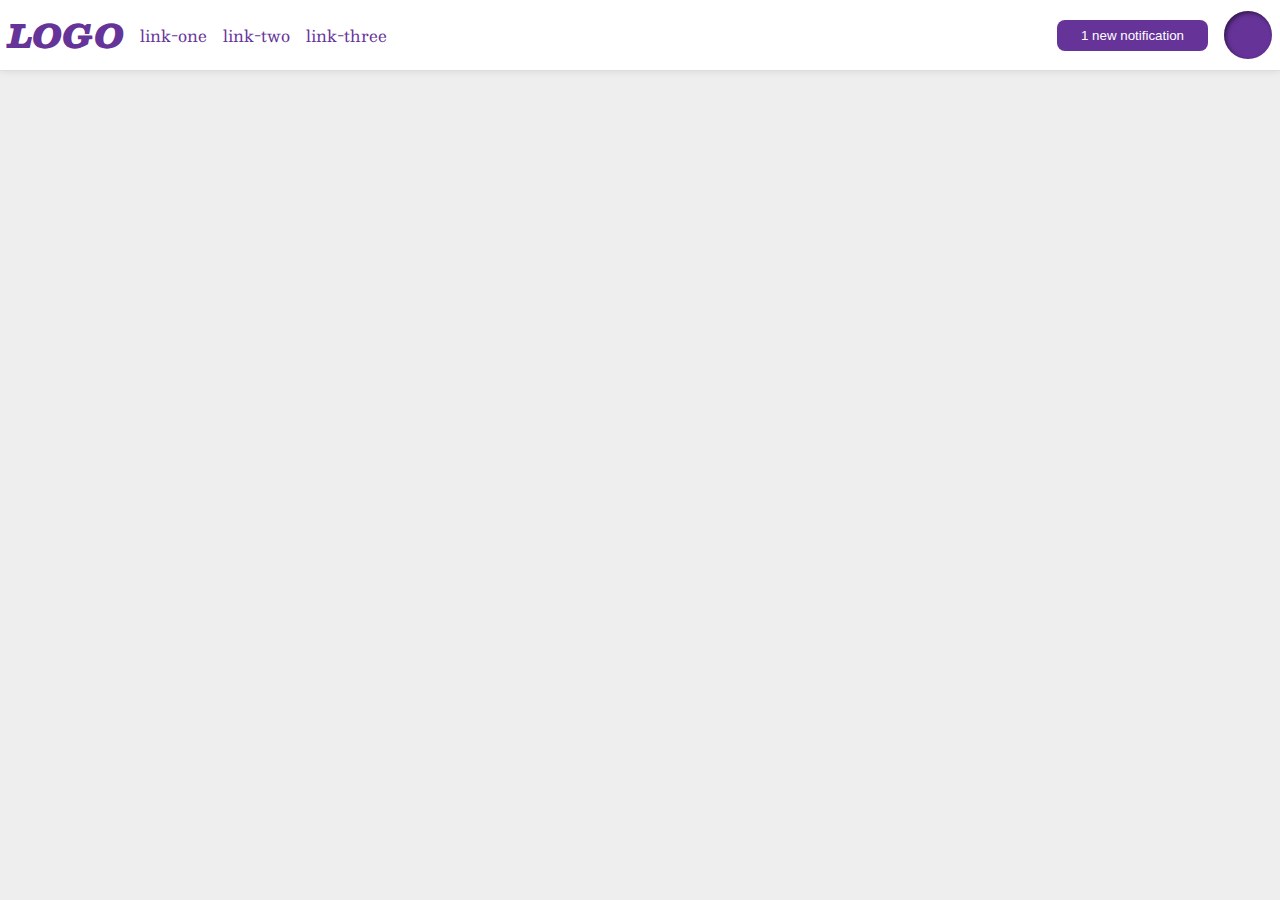
<file: flex/03-flex-header-2/index.html>
<!DOCTYPE html>
<html lang="en">
  <head>
    <meta charset="UTF-8">
    <meta http-equiv="X-UA-Compatible" content="IE=edge">
    <meta name="viewport" content="width=device-width, initial-scale=1.0">
    <title>Flex Header 2</title>
    <link rel="stylesheet" href="style.css">
  </head>
  <body>
      <div class="header">
        <div class="header-container">
          <div class="logo">
            LOGO</div>
          <ul class="links">
            <li><a href="google.com">link-one</a></li>
            <li><a href="google.com">link-two</a></li>
            <li><a href="google.com">link-three</a></li>
          </ul>
        </div>

        <div class="button-container">
          <button class="notifications">
            1 new notification</button>
          <div class="profile-image"></div>
        </div>
      </div>

  </body>
</html>
</file>
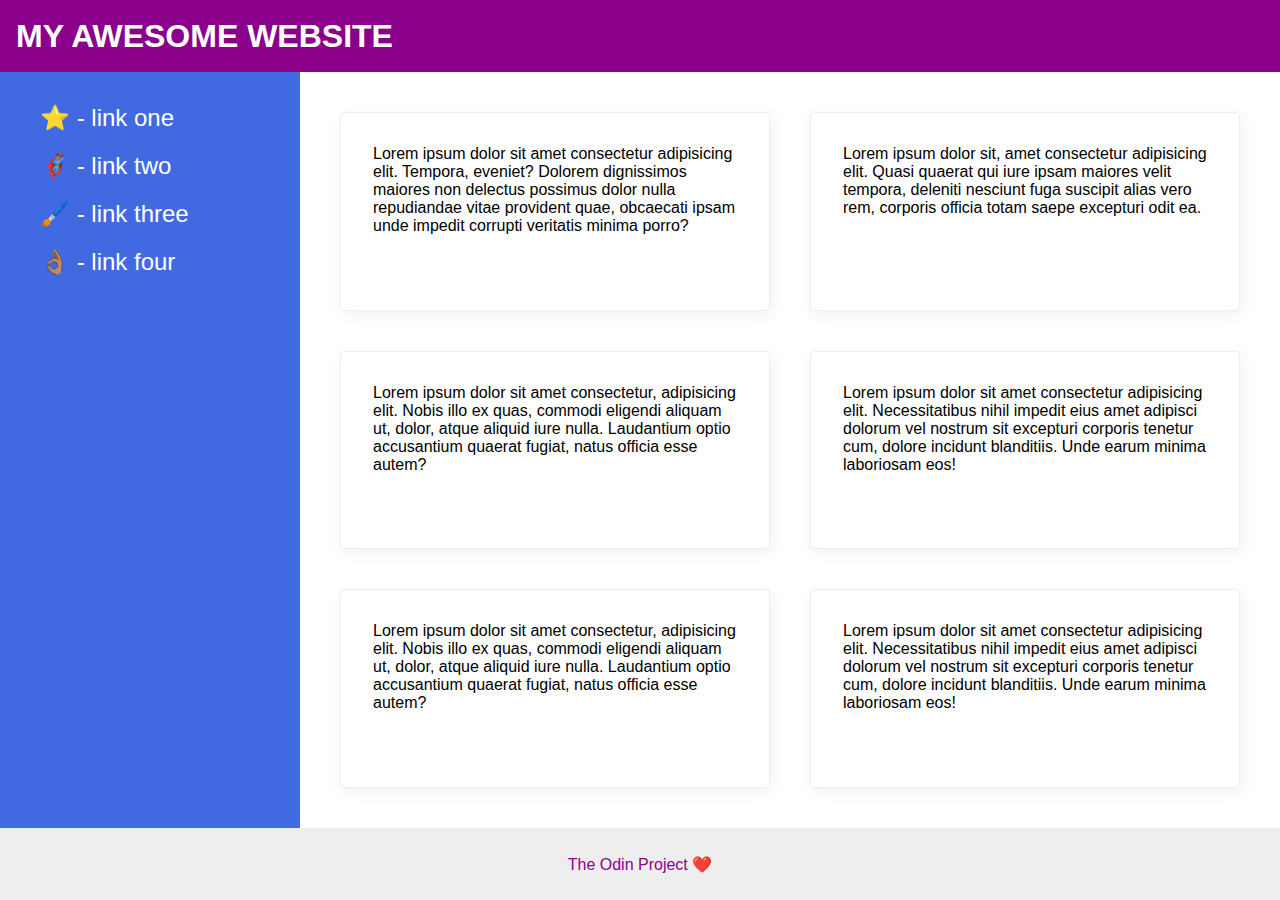
<file: flex/07-flex-layout-2/index.html>
<!DOCTYPE html>
<html lang="en">
  <head>
    <meta charset="UTF-8">
    <meta http-equiv="X-UA-Compatible" content="IE=edge">
    <meta name="viewport" content="width=device-width, initial-scale=1.0">
    <title>The Holy Grail</title>
    <link rel="stylesheet" href="style.css">
  </head>
  <body>
    <div class="header">
      MY AWESOME WEBSITE
    </div>
    <div class="split-section">
    <div class="sidebar">
      <ul>
        <li><a href="#">⭐ - link one</a></li>
        <li><a href="#">🦸🏽‍♂️ - link two</a></li>
        <li><a href="#">🖌️ - link three</a></li>
        <li><a href="#">👌🏽 - link four</a></li>
      </ul>
    </div>
    <div class="all-cards">
    <div class="card">Lorem ipsum dolor sit amet consectetur adipisicing elit. Tempora, eveniet? Dolorem dignissimos maiores non delectus possimus dolor nulla repudiandae vitae provident quae, obcaecati ipsam unde impedit corrupti veritatis minima porro?</div>
    <div class="card">Lorem ipsum dolor sit, amet consectetur adipisicing elit. Quasi quaerat qui iure ipsam maiores velit tempora, deleniti nesciunt fuga suscipit alias vero rem, corporis officia totam saepe excepturi odit ea.</div>
    <div class="card">Lorem ipsum dolor sit amet consectetur, adipisicing elit. Nobis illo ex quas, commodi eligendi aliquam ut, dolor, atque aliquid iure nulla. Laudantium optio accusantium quaerat fugiat, natus officia esse autem?</div>
    <div class="card">Lorem ipsum dolor sit amet consectetur adipisicing elit. Necessitatibus nihil impedit eius amet adipisci dolorum vel nostrum sit excepturi corporis tenetur cum, dolore incidunt blanditiis. Unde earum minima laboriosam eos!</div>
    <div class="card">Lorem ipsum dolor sit amet consectetur, adipisicing elit. Nobis illo ex quas, commodi eligendi aliquam ut, dolor, atque aliquid iure nulla. Laudantium optio accusantium quaerat fugiat, natus officia esse autem?</div>
    <div class="card">Lorem ipsum dolor sit amet consectetur adipisicing elit. Necessitatibus nihil impedit eius amet adipisci dolorum vel nostrum sit excepturi corporis tenetur cum, dolore incidunt blanditiis. Unde earum minima laboriosam eos!</div>
    </div>
  </div>
    <div class="footer">
      The Odin Project ❤️
  </body>
</html>
</file>
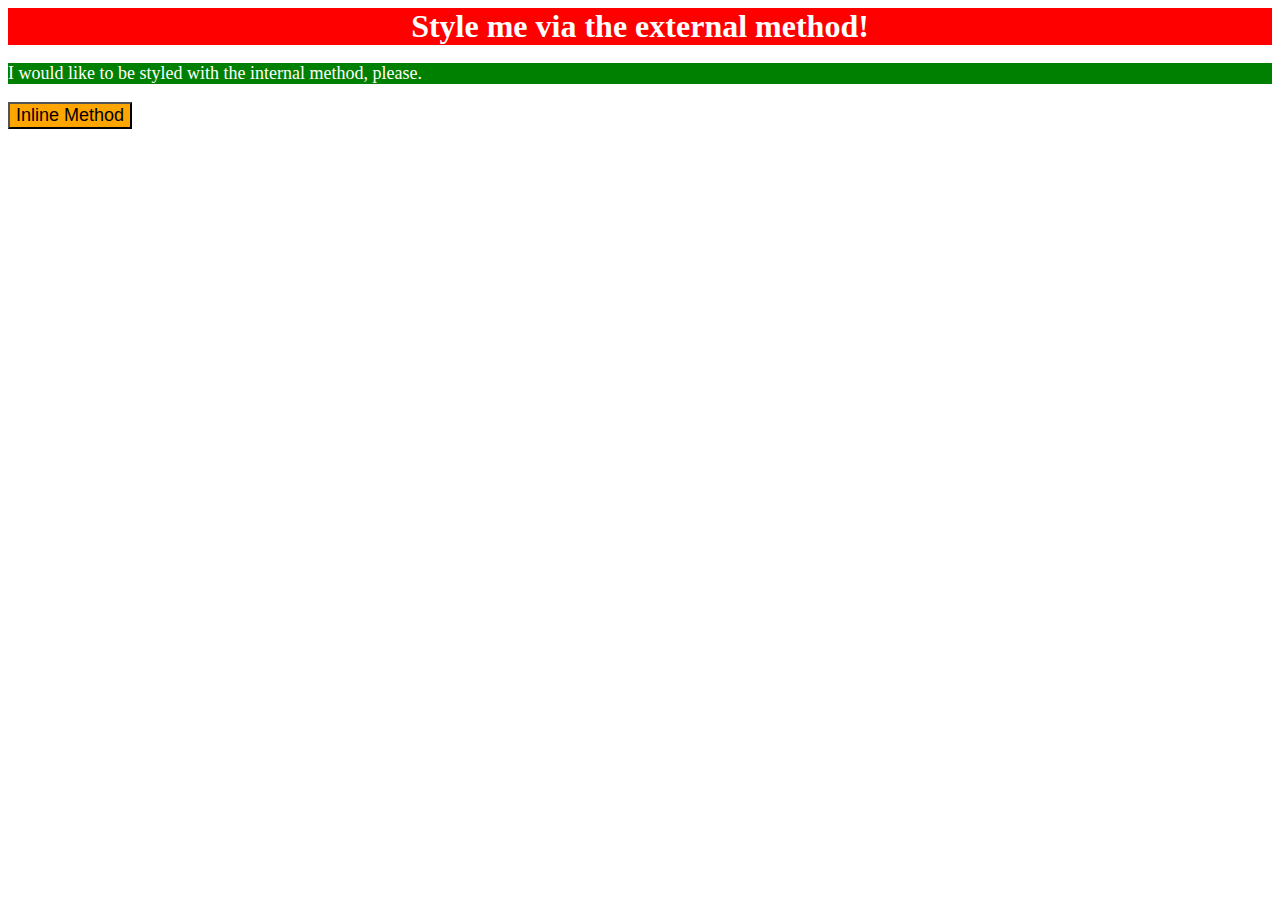
<file: foundations/01-css-methods/index.html>
<!DOCTYPE html>
<html lang="en">
  <head>
    <meta charset="UTF-8">
    <meta http-equiv="X-UA-Compatible" content="IE=edge">
    <meta name="viewport" content="width=device-width, initial-scale=1.0">
    <title>Methods for Adding CSS</title>
    <link rel="stylesheet" href="style.css" />
    <style>
      p {
        color: white;
        background-color: green;
        font-size: 18px;
      }
    </style>
  </head>
  <body>
    <div>Style me via the external method!</div>
    <p>I would like to be styled with the internal method, please.</p>
    <button style="background-color: orange; font-size: 18px;">Inline Method</button>
  </body>
</html>
</file>
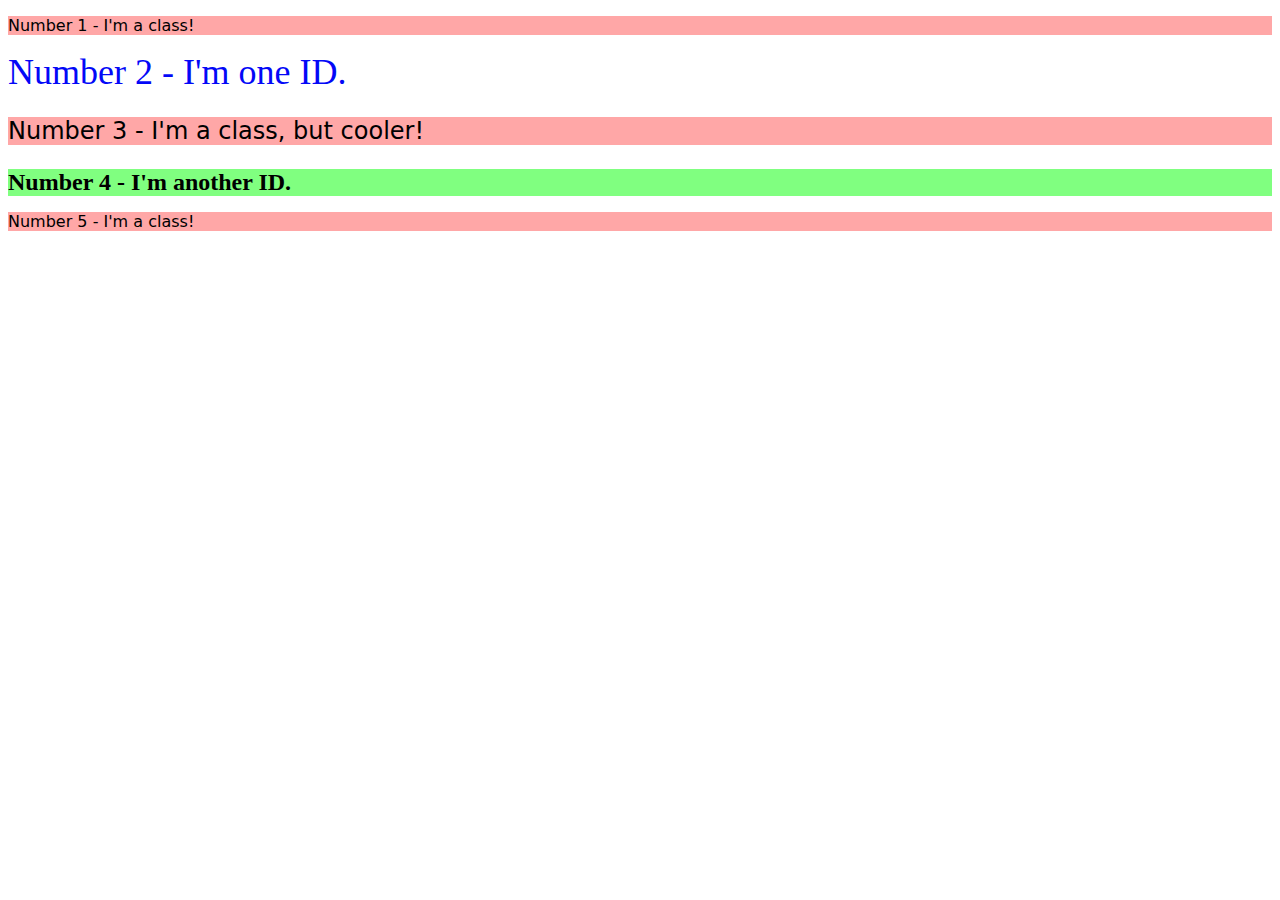
<file: foundations/02-class-id-selectors/index.html>
<!DOCTYPE html>
<html lang="en">
  <head>
    <meta charset="UTF-8">
    <meta http-equiv="X-UA-Compatible" content="IE=edge">
    <meta name="viewport" content="width=device-width, initial-scale=1.0">
    <title>Class and ID Selectors</title>
    <link rel="stylesheet" href="style.css">
  </head>
  <body>
    <p class="odd">Number 1 - I'm a class!</p>
    <div id="number-2">Number 2 - I'm one ID.</div>
    <p class="odd size">Number 3 - I'm a class, but cooler!</p>
    <div id="number-4">Number 4 - I'm another ID.</div>
    <p class="odd">Number 5 - I'm a class!</p>
  </body>
</html>
</file>
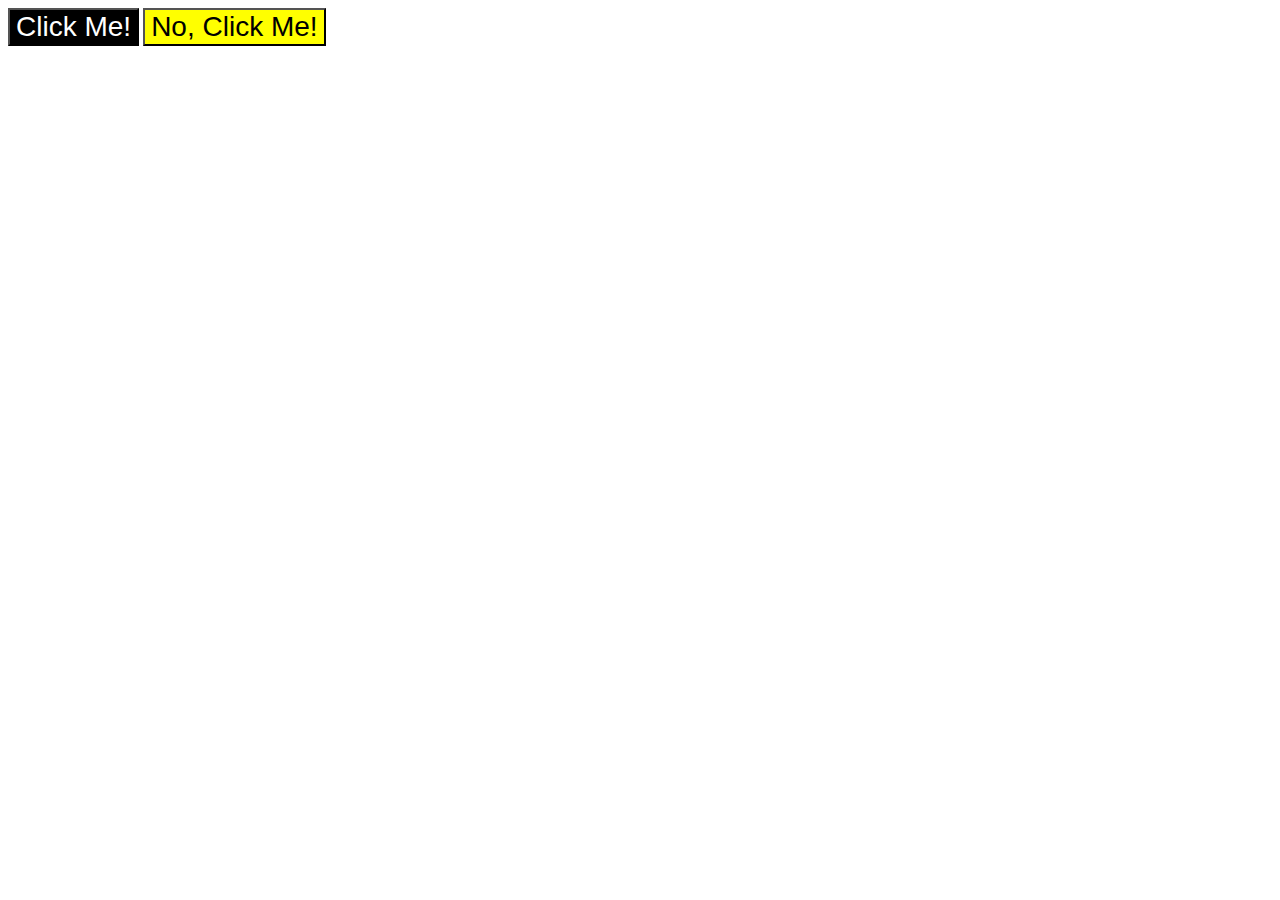
<file: foundations/03-grouping-selectors/index.html>
<!DOCTYPE html>
<html lang="en">
  <head>
    <meta charset="UTF-8">
    <meta http-equiv="X-UA-Compatible" content="IE=edge">
    <meta name="viewport" content="width=device-width, initial-scale=1.0">
    <title>Grouping Selectors</title>
    <link rel="stylesheet" href="style.css">
  </head>
  <body>
    <button class="button">Click Me!</button>
    <button class="style">No, Click Me!</button>
  </body>
</html>
</file>
<file: flex/03-flex-header-2/style.css>
/* this is some magical font-importing.  
you'll learn about it later. */
@import url('https://fonts.googleapis.com/css2?family=Besley:ital,wght@0,400;1,900&display=swap');

body {
  margin: 0;
  background: #eee;
  font-family: Besley, serif;
}

.header {
  background: white;
  border-bottom: 1px solid #ddd;
  box-shadow: 0 0 8px rgba(0,0,0,.1);
}

.profile-image {
  background: rebeccapurple;
  box-shadow: inset 2px 2px 4px rgba(0,0,0,.5);
  border-radius: 50%;
  width: 48px;
  height: 48px;
}

.logo {
  color: rebeccapurple;
  font-size: 32px;
  font-weight: 900;
  font-style: italic;
}

button {
  border: none;
  border-radius: 8px;
  background: rebeccapurple;
  color: white;
  padding: 8px 24px;
}

a {
  /* this removes the line under our links */
  text-decoration: none;
  color: rebeccapurple;
}

ul {
  list-style-type: none;
}

.header {
  display:flex;
  justify-content: space-between;
  padding: 8px;
}

ul {
  display:flex;
  margin: 0;
  padding: 0;
  gap: 16px;
}

.header-container, .button-container {
  display: flex;
  align-items: center;
  gap: 16px;
}
</file>
<file: flex/07-flex-layout-2/style.css>
body {
  font-family: -apple-system, BlinkMacSystemFont, 'Segoe UI', Roboto, Oxygen, Ubuntu, Cantarell, 'Open Sans', 'Helvetica Neue', sans-serif;
  margin: 0;
  min-height: 100vh;
  display: flex;
  flex-direction: column;
  justify-content: space-between;

 
}


.split-section {
  display:flex;
  flex-grow: 1;

}


.header {
  height: 72px;
  background: darkmagenta;
  color: white;
  font-size: 32px;
  font-weight:900;
  padding: 0 16px;
  display: flex;
  align-items: center;
}

.footer {
  height: 72px;
  background: #eee;
  color: darkmagenta;
  display: flex;
  justify-content: center;
  align-items: center;
}

.sidebar {
  width: 300px;
  background: royalblue;
  box-sizing: border-box;
  flex-shrink: 0;
  padding: 16px 0;
  
}


.card {
  border: 1px solid #eee;
  box-shadow: 2px 4px 16px rgba(0,0,0,.06);
  border-radius: 4px;
  padding: 32px;
  flex: 1 1 250px;
  
}

ul {
  list-style: none;
  display: flex;
  flex-direction: column;
  gap: 20px;
}


a {
  text-decoration: none;
  color: white;
  font-size: 24px;

 
}

.all-cards {

  display: flex;
  flex-wrap: wrap;
  gap: 40px;
  padding: 40px;
  
  

}
</file>
<file: foundations/01-css-methods/style.css>
div {
    color: white;
    background-color: red;
    font-size: 32px;
    font-weight: bold;
    text-align: center;
  }
</file>
<file: foundations/02-class-id-selectors/style.css>
.odd {
    background-color: #FFA7A7;
    font-family: Verdana, "DejaVu Sans", sans-serif;
}

.size {
    font-size: 24px;
}

#number-2 {
    color: #0308F7;
    font-size: 36px;
}

#number-4 {
    background-color: #80FF80;
    font-size: 24px;
    font-weight: bold;
}
</file>
<file: foundations/03-grouping-selectors/style.css>
.button,
.style {
    font-size: 28px;
    font-family: Helvetica, "Times New Roman", sans-serif;
}

.button {
    background-color: black;
    color: white;
}

.style {
    background-color: yellow;
}
</file>
